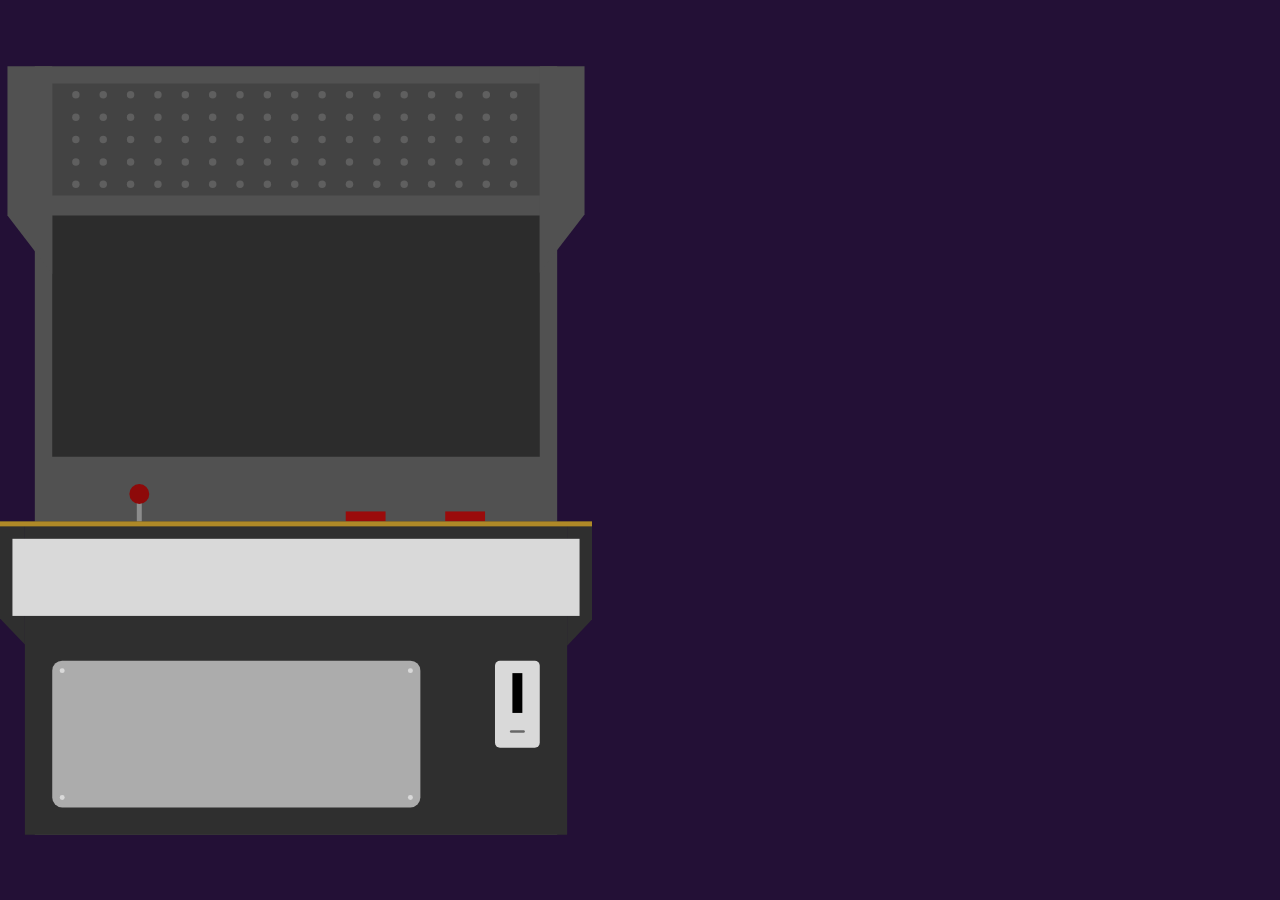
<file: machine.html>
<!DOCTYPE html>
<html lang="en">
  <head>
    <meta charset="UTF-8" />
    <meta name="viewport" content="width=device-width, initial-scale=1.0" />
    <link
      href="https://cdn.jsdelivr.net/npm/bootstrap@5.2.0-beta1/dist/css/bootstrap.min.css"
      rel="stylesheet"
      integrity="sha384-0evHe/X+R7YkIZDRvuzKMRqM+OrBnVFBL6DOitfPri4tjfHxaWutUpFmBp4vmVor"
      crossorigin="anonymous"
    />


    <link
      rel="stylesheet"
      href="https://cdnjs.cloudflare.com/ajax/libs/animate.css/4.1.1/animate.min.css"
    />


    <link href="./css/style.css" rel="stylesheet" />


    <link rel="preconnect" href="https://fonts.googleapis.com" />
    <link rel="preconnect" href="https://fonts.gstatic.com" crossorigin />
    <link
      href="https://fonts.googleapis.com/css2?family=Press+Start+2P&display=swap"
      rel="stylesheet"
    />


    <title>gamEs</title>

    
  </head>
  <body>
    <main class="mainDetail">

      <div  id="arcadeMachineImg" class="containerArcadeImg">

            
      </div>

      
      <article id="DetailJuego" class="detailJuego"></article>

      
    </main>


    <script src="./js/Inicio/Inicio.js"></script>

  </body>
</html>
</file>
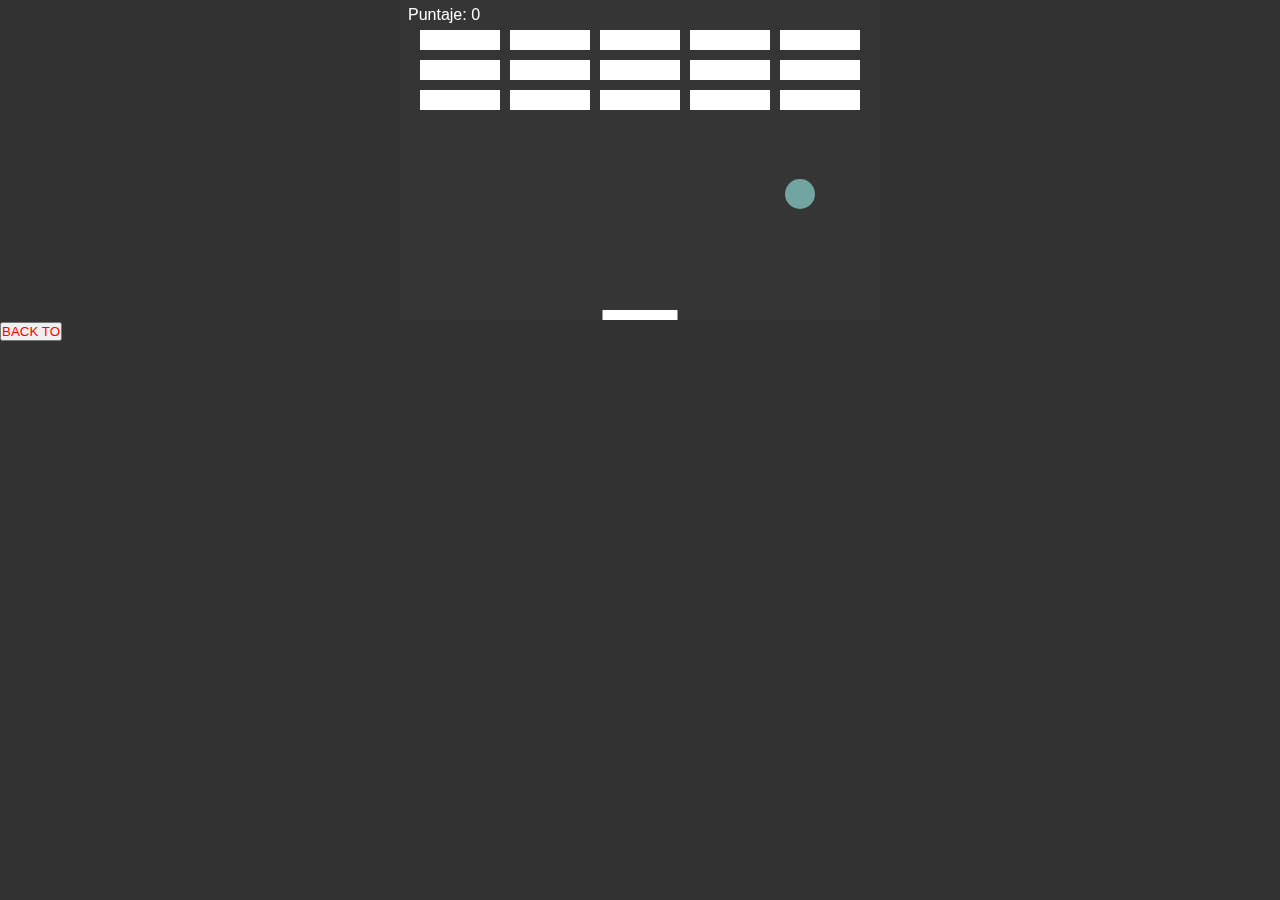
<file: games/ballgame.html>
<!DOCTYPE html>
<html lang="en">
  <head>
    <meta charset="UTF-8" />
    <meta http-equiv="X-UA-Compatible" content="IE=edge" />
    <meta name="viewport" content="width=device-width, initial-scale=1.0" />

    <!-- Bootstrap -->
    <link
      href="https://cdn.jsdelivr.net/npm/bootstrap@5.2.0-beta1/dist/css/bootstrap.min.css"
      rel="stylesheet"
      integrity="sha384-0evHe/X+R7YkIZDRvuzKMRqM+OrBnVFBL6DOitfPri4tjfHxaWutUpFmBp4vmVor"
      crossorigin="anonymous"
    />

    <!-- Animate -->
    <link
      rel="stylesheet"
      href="https://cdnjs.cloudflare.com/ajax/libs/animate.css/4.1.1/animate.min.css"
    />

    <!-- Local CSS -->
    <link href="../css/style.css" rel="stylesheet" />

    <!-- Google foonts -->
    <link rel="preconnect" href="https://fonts.googleapis.com" />
    <link rel="preconnect" href="https://fonts.gstatic.com" crossorigin />
    <link
      href="https://fonts.googleapis.com/css2?family=Press+Start+2P&display=swap"
      rel="stylesheet"
    />

    <title>Ball Game</title>
  </head>

  <body id="background">
    <canvas id="Canvas" width="480" height="320"></canvas>

    <div class="text-center mt-5">
      <a href="../index.html"><button class="btn btn-danger">BACK TO</button></a>
    </div>

    <script src="../js/brickbreaker/breakerfunciones.js"></script>
    <script src="../js/brickbreaker/brickbreaker.js"></script>
  </body>
</html>
</file>
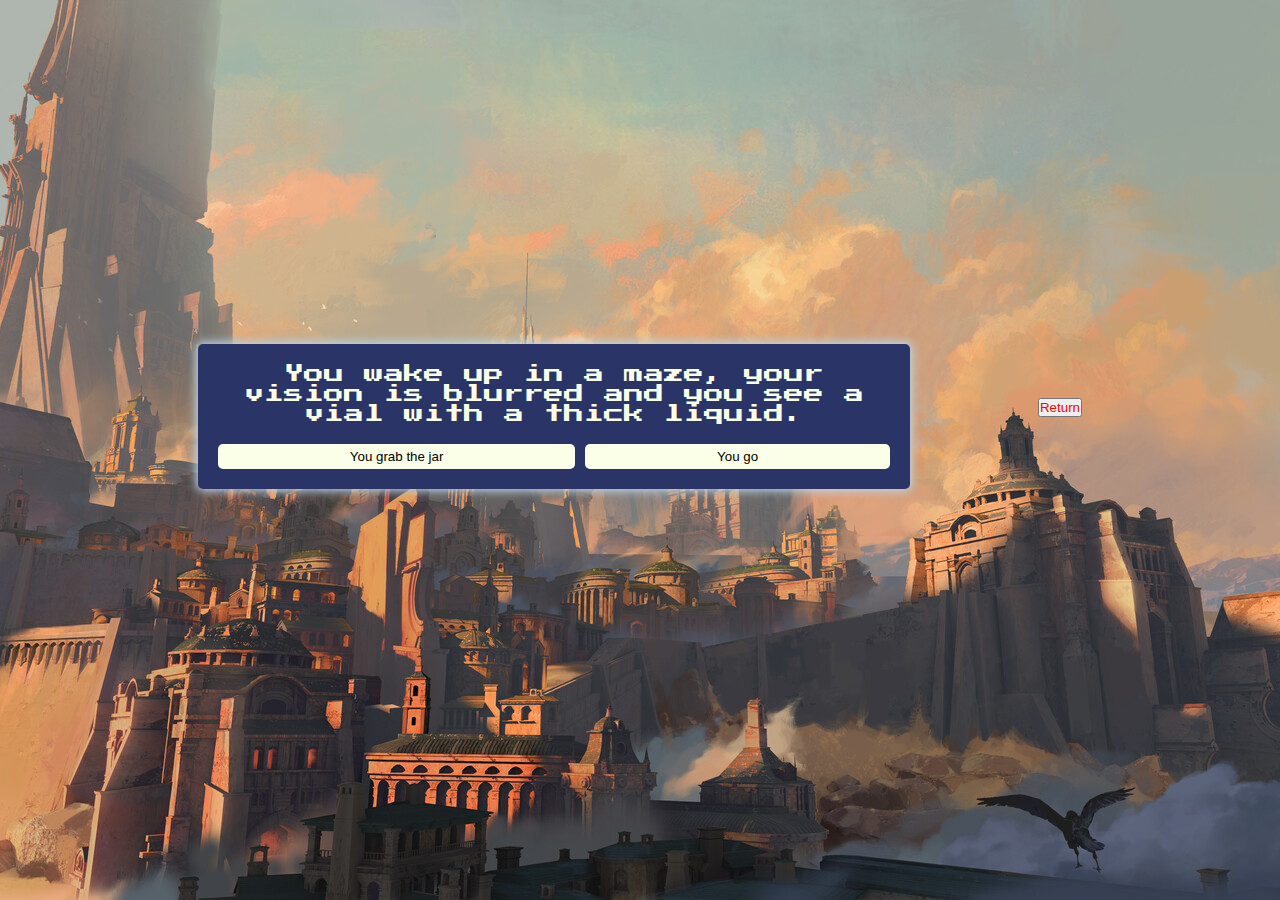
<file: games/text_adventure.html>
<!DOCTYPE html>
<html lang="en">
  <head>
    <meta charset="UTF-8" />
    <meta http-equiv="X-UA-Compatible" content="IE=edge" />
    <meta name="viewport" content="width=device-width, initial-scale=1.0" />

 
    <link
      href="https://cdn.jsdelivr.net/npm/bootstrap@5.2.0-beta1/dist/css/bootstrap.min.css"
      rel="stylesheet"
      integrity="sha384-0evHe/X+R7YkIZDRvuzKMRqM+OrBnVFBL6DOitfPri4tjfHxaWutUpFmBp4vmVor"
      crossorigin="anonymous"
    />

  
    <link
      rel="stylesheet"
      href="https://cdnjs.cloudflare.com/ajax/libs/animate.css/4.1.1/animate.min.css"
    />

 
    <link href="../css/style.css" rel="stylesheet" />

  
    <link rel="preconnect" href="https://fonts.googleapis.com" />
    <link rel="preconnect" href="https://fonts.gstatic.com" crossorigin />
    <link
      href="https://fonts.googleapis.com/css2?family=Press+Start+2P&display=swap"
      rel="stylesheet"
    />

    <title>Adventure Game</title>
  </head>

  <body class="bodyTextAdventure d-flex flex-column">
    <div class="container">
      <div class="row d-flex justify-content-center">
        <div class="container_1">
          <div id="texto">Texto</div>
          <div id="opciones-botones" class="btn-grid">
            <button class="boton"></button>
            <button class="boton"></button>
            <button class="boton"></button>
            <button class="boton"></button>
          </div>
        </div>
      </div>
    </div>

    <div class="container mt-5">
      <div class="row col-12 text-center">
        <div>
          <a href="../index.html">
            <button class="btn btn-danger">Return</button>
          </a>
        </div>
      </div>
    </div>

    <script src="../js/textadventure/textos.js"></script>
    <script src="../js/textadventure/main.js"></script>
  </body>
</html>
</file>
<file: css/style.css>
* {
  padding: 0;
  margin: 0;
}

a {
  text-decoration: none;
  color: white;
}

body {
  font-family: "Press Start 2P", cursive;
  width: 100%;
  height: 100vh;
}


@keyframes aparecer {
  0% {
    opacity: 0;
  }

  100% {
    opacity: 1;
  }
}

.container {
  padding-top: 2rem;
}

.footer {
  color: whitesmoke;
  display: flex;
  flex-direction: row;
  justify-content: center;
  font-size: 0.5rem;
  margin:1rem;
}

/* Text aventure */

.bodyTextAdventure {
  background-image: url(../assets/imagenes/aldea1.jpg);
  background-attachment: fixed;
  background-position: center;
  background-size: cover;
  padding: 0;
  margin: 0;
  display: flex;
  justify-content: center;
  align-items: center;
  height: 100vh;
}

.container_1 {
  width: 800px;
  max-width: 80%;
  background-color: #2b3467;
  padding: 20px;
  color: #fcffe7;
  font-size: 20px;
  text-align: center;
  border-radius: 5px;
  box-shadow: 0 0 10px 2px #bad7e9;
  margin-bottom: 100px;
}

.btn-grid {
  display: grid;
  grid-template-columns: repeat(2, auto);
  gap: 10px;
  margin-top: 20px;
  text-align: center;
}

.boton {
  background-color: #fcffe7;
  border: none;
  border-radius: 5px;
  padding: 5px 10px;
  color: rgb(0, 0, 0);
  outline: none;
  cursor: pointer;
}

.boton:hover,
img:hover {
  animation: pulsar 2s ease-in-out;
}

div a button {
  color: red;
  margin-bottom: 120px;
}

.pantalla {
  height: 500px;
  width: 600px;
  background-color: red;
}

.img-ball {
  width: 600px;
  height: 385px;
}

canvas {
  background-color: rgb(53, 53, 53);
  display: block;
  margin: 0 auto;
}

#background {
  width: 100%;
  height: 100vh;
  background-color: rgb(50,50,50);
}

#arcadeMachine {
  height: 50vh;
  width: 100%;
  display: flex;
  flex-direction: row;
  justify-content: space-evenly;
  align-items: end;
}

main {
  background-color: #231036;
}

.container-wall {
  display: flex ;
  height: 200px;
  flex-direction: row;
  width: 100%;
  align-items:center;
  z-index: 1;
}
.container-wall img {
  width: 100%;
  height: 100%;
}

.poster-1 {
  pointer-events: none;
  transform: rotate(1%);
  top: 25%;
  left: 20%;
  z-index: 0;
}

.arcadeModel {
  height: 275px;
  width: 200px;
  cursor: pointer;
  margin-left: 3px;
  background: url("/ArcadeJuegos/assets/imagenes/Arcade.svg") no-repeat center;
  background-size: cover;
  z-index: 2;
}

.arcadeModel:hover {
  animation: pulso 1s ease-in-out infinite;
}

@keyframes pulso {
  0% {
    filter: drop-shadow(0px 0px 15px rgba(240, 241, 177, 0.3));
  }

  50% {
    filter: drop-shadow(0px 0px 15px rgba(240, 241, 177, 0.5));
  }

  100% {
    filter: drop-shadow(0px 0px 15px rgba(240, 241, 177, 0.3));
  }
}

.arcadeModel p {
  margin-top: 1rem;
  text-align: center;
  font-size: 0.8rem;
  animation: pulsoTexto 2s infinite linear;
  color: rgb(224, 142, 18);
}

@keyframes pulsoTexto {
  0% {
    opacity: 1;
  }

  50% {
    opacity: 0;
  }

  100% {
    opacity: 1;
  }
}

.floor {
  background: url("./assets/imagenes/floor.png") no-repeat center;
  background-size: cover;
  width: 100%;
  height: 1.2rem;
  z-index: 2;
}

.layer {
  z-index: 0;
  height: 100vh;
  width: 100%;
  opacity: 0.4;
  background-color: #3b3b3b;
  position: absolute;
  z-index: 1;
}

.mainDetail {overflow-x: hidden;
  height: 100vh;
  width: 100%;
  color: white;
  display: flex;
  justify-content: space-around;
  flex-direction: row;
}

#DetailJuego {
  display: flex;
  flex-direction: column;
  height: 100%;
  width: 50%;
  padding: 3rem;
  animation: entradaArticle 1s ;
}

#DetailJuego h1 {
  margin-top: 5rem;
}

#DetailJuego p {
  font-size: 0.5rem;
  margin-top: 2rem;
}

#DetailJuego button {
  border: 0px;
  transition: all 0.1s linear;
}
#DetailJuego button:active {
  transition: all 0.1s ease-in-out;
  transform: translateY(2%) scale(0.9);
  box-shadow: none;
}

.containerButtons {
  height: 20%;
  width: 100%;
  display: flex;
  flex-direction: row;
  justify-content: flex-end;
  margin-top: 2rem;
  padding: 1rem;
}

.buttonStart {
  color: white;
  background-color: #f82b2b;
  height: 100px;
  width: 100px;
  border-radius: 50%;
  font-size: 0.5rem;
  box-shadow: #8d1c1c 0px 10px 0px 0.5px;
  margin-right: 1rem;
}
.buttonHome {
  color: white;
  background-color: rgb(51, 161, 51);
  height: 75px;
  width: 75px;
  border-radius: 50%;
  font-size: 0.4rem;
  display: flex;
  flex-direction: row;
  align-items: center;
  justify-content: center;
  box-shadow: rgb(41, 128, 41) 0px 7px 0px 0.5px;
}

.buttonStart:active {
  background-color: #cc2525;
}

.buttonHome:active {
  background-color: #298a29;
}

.buttonHome img {
  height: 25%;
  width: 25%;
}






@keyframes entradaImg {

  0%{transform: translateX(-50%);}

  100% {transform: translateX(0%);}
}

.containerArcadeImg {
  height: 100%;
  width: 50%;
animation: entradaImg 1s ;
  background: url("./assets/imagenes/Arcade.svg") center no-repeat;
  background-size: contain;
}


@keyframes entradaArticle {

  0%{transform: translateX(100%);}

  100% {transform: translateX(0%);}
}
 


@keyframes disolver {

  0% {opacity: 1;}

  50%{opacity: 0;}

  100%{opacity: 0;}
  
}

.disolver {animation: disolver .9s linear !important;}


.rojo {animation: disolver .9s linear  !important;}

#arcadeMachineImg {

  display: flex;
  justify-content: center;
  background: url("../assets/imagenes/Arcade.svg") no-repeat center;
  background-size: contain;
  height: 100%;
  width: 50%;
}

#arcadeMachineImg img { 
  margin: 1rem;
  width: 23.125em;
  height: 18.125em;
}

/* MQ */

@media screen and (max-width: 420px) {

  .container_1 {
    margin-top:5rem;
  }
  
  #arcadeMachine {
    gap:0.5rem;
  }

  .container-wall img {
    width: 100%;
    height: 100%;
  }

  #DetailJuego p {
   display: none;
  }
  
  #DetailJuego h1 {
  display: flex;
  flex-direction: column;
  display: center;
  justify-items: center;
  font-size: 1rem;
  margin-top: 20rem;
}

#DetailJuego button {
  height: auto;
  padding: 1.5rem;
  margin-left:3rem;
}

.containerButtons {
padding: 2rem;
margin: 3rem;
margin-top:5rem;
}

.containerArcadeImg {
  height: 50%;
  width: 50%;
animation: entradaImg 2s ;
}

 }
</file>
